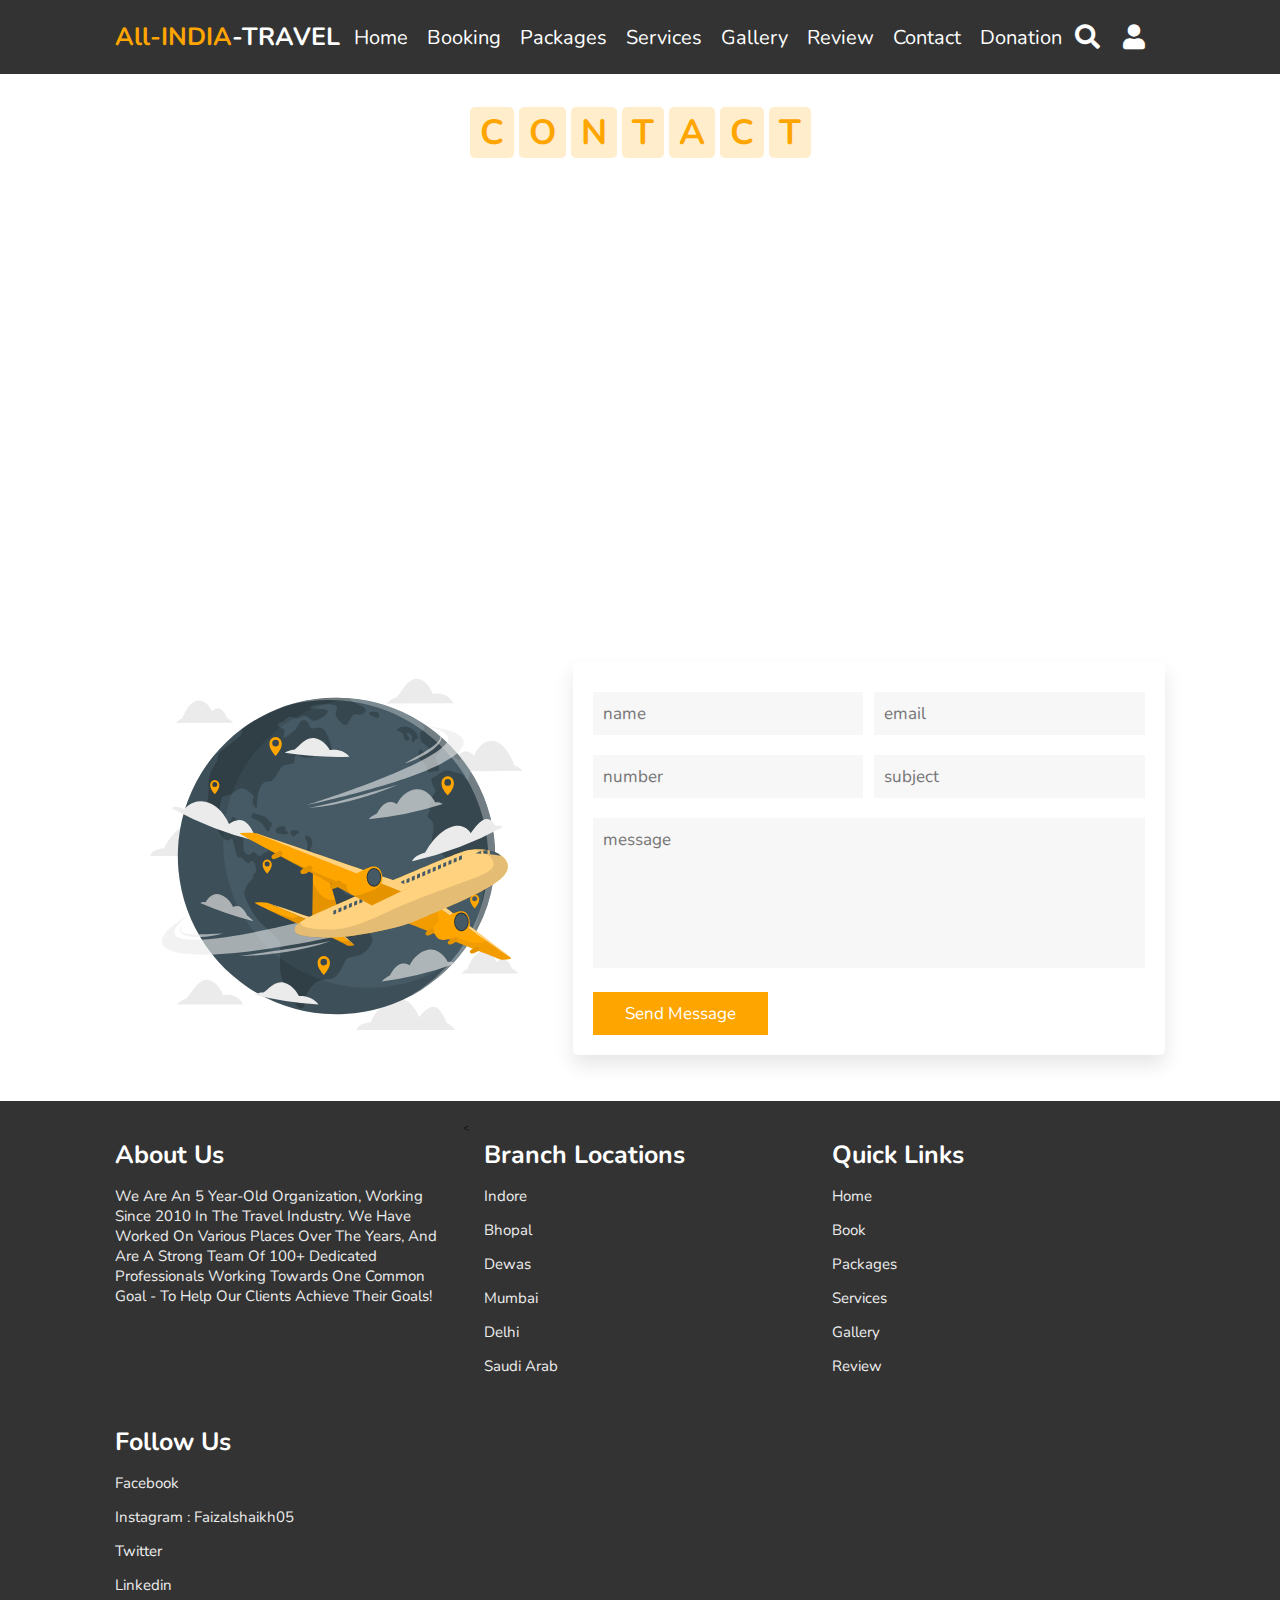
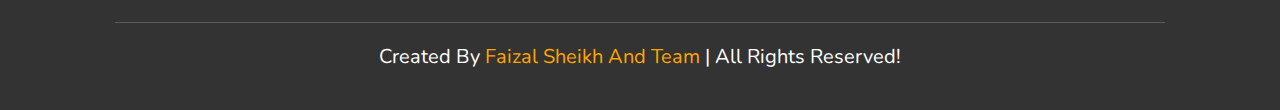
<file: contact.html>
<!doctype html>
<html>

<head>
    
    <link rel="apple-touch-icon" sizes="180x180" href="images/apple-touch-icon.png">
    <link rel="icon" type="image/png" sizes="32x32" href="iimages/favicon-32x32.png">
    <link rel="icon" type="image/png" sizes="16x16" href="images/favicon-16x16.png">
    <link rel="manifest" href="/site.webmanifest">
    <meta charset="UTF-8">
    <meta name="viewport" content="width=device-width, initial-scale=1.0">
    <title>Tour and Travel</title>

    <link rel="stylesheet" href="https://unpkg.com/swiper/swiper-bundle.min.css" />

    <!-- font awesome cdn link  -->
    <link rel="stylesheet" href="https://cdnjs.cloudflare.com/ajax/libs/font-awesome/5.15.3/css/all.min.css">

    <!-- custom css file link  -->
    <link rel="stylesheet" href="style.css">


    <header>

        <div id="menu-bar" class="fas fa-bars"></div>

        <a href="index.html" class="logo"><span>All-INDIA</span>-Travel</a>

        <nav class="navbar">
            <a href="index.html">home</a>
            <a href="booking.html">booking</a>
            <a href="pacages.html">packages</a>
            <a href="services.html">services</a>
            <a href="galary.html">gallery</a>
            <a href="review.html">review</a>
            <a href="contact.html">contact</a>
            <a href="donation.html"target="blank">Donation</a>

        </nav>

        <div class="icons">
            <i class="fas fa-search" id="search-btn"></i>
            <i class="fas fa-user" id="login-btn"></i>
        </div>

        <form action="" class="search-bar-container">
            <input type="search" id="search-bar" placeholder="search here...">
            <label for="search-bar" class="fas fa-search"></label>
        </form>

    </header>

    <title>Contact</title>
    <link rel="stylesheet" href="style.css">
    <script src="script.js"></script>

</head>
<!-- contact section starts  -->

<section class="contact" id="contact" style="margin-top: 5%;">

    <h1 class="heading" style="text-align: center;">
        <span>c</span>
        <span>o</span>
        <span>n</span>
        <span>t</span>
        <span>a</span>
        <span>c</span>
        <span>t</span>
    </h1>
    <div>
        <iframe src="https://www.google.com/maps/embed?pb=!1m18!1m12!1m3!1d3670.5365021000107!2d76.84910721422993!3d23.07744832006759!2m3!1f0!2f0!3f0!3m2!1i1024!2i768!4f13.1!3m3!1m2!1s0x397ce9ceaaaaaaab%3A0xa224b6b82b421f83!2sVellore%20Institute%20of%20Technology%20-%20VIT%20Bhopal!5e0!3m2!1sen!2sin!4v1651092132886!5m2!1sen!2sin" width="100%" height="450" style="border:0;" allowfullscreen loading="lazy" referrerpolicy="no-referrer-when-downgrade"></iframe>
    </div>

    <div class="row">

        <div class="image">
            <img src="images/contact-img.svg" alt="">
        </div>

        <form action="contact.php" method="post">
            <div class="inputBox">
                <input type="text" name="name" placeholder="name">
                <input type="text" name="email" placeholder="email">
            </div>
            <div class="inputBox">
                <input type="number" name="contact" placeholder="number">
                <input type="text" name="subject" placeholder="subject">
            </div>
            <textarea placeholder="message" name="message" type="text" id="" cols="30" rows="10"></textarea>
            <button type="submit"  class="btn" >Send Message</button>
        </form>

    </div>

</section>


<!-- contact section ends -->

<section class="footer">

    <div class="box-container">

        <div class="box">
            <h3>about us</h3>
            <p>We are an 5 year-old organization, working since 2010 in the Travel Industry. We have worked on various Places over the years, and are a strong team of 100+ dedicated professionals working towards one common goal - to help our clients achieve
                their goals!</p>
        </div>
        <<div class="box">
            <h3>branch locations</h3>
            <a href="#">Indore</a>
            <a href="#">Bhopal</a>
            <a href="#">Dewas</a>
            <a href="#">Mumbai</a>
            <a href="#">delhi</a>
            <a href="#">Saudi Arab</a>
    </div>
    <div class="box">
        <h3>quick links</h3>
        <a href="index.html">home</a>
                <a href="biooking.html">book</a>
                <a href="packages.html">packages</a>
                <a href="services.html">services</a>
                <a href="galary.html">gallery</a>
                <a href="review.html">review</a>
                

    </div>
    <div class="box">
        <h3>follow us</h3>
        <a href="#">facebook</a>
        <a href="https://www.instagram.com/">instagram : faizalshaikh05</a>
        <a href="#">twitter</a>
        <a href="#">linkedin</a>
    </div>

    </div>

    <h1 class="credit"> created by <span> Faizal Sheikh And Team </span> | all rights reserved! </h1>

</section>
<script src="swiper.js"></script>

    <!-- custom js file link  -->
    <script src="script.js"></script>
</head>

</html>
</file>
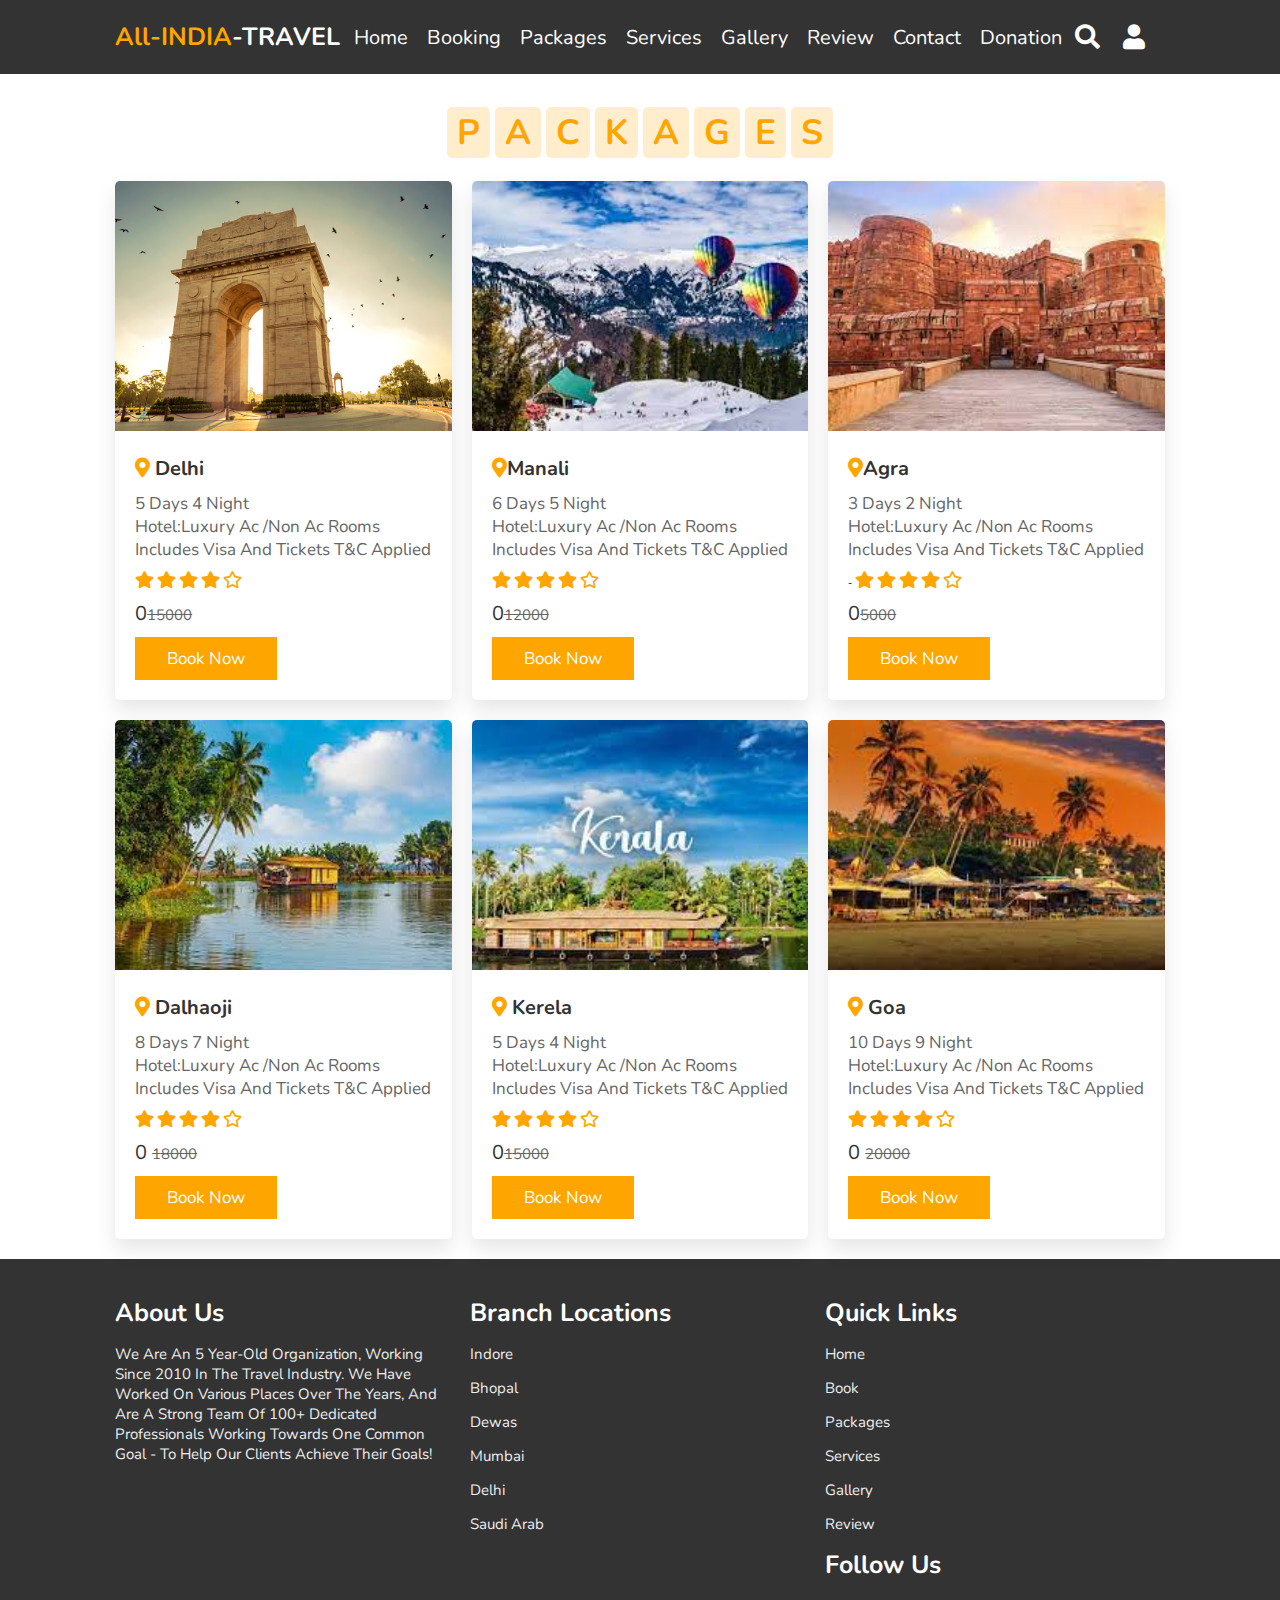
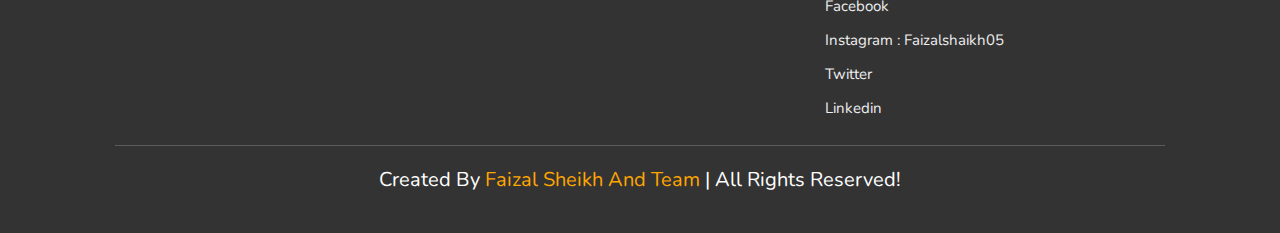
<file: pacages.html>
<!doctype html>
<html>

<head>
    
    <link rel="apple-touch-icon" sizes="180x180" href="images/apple-touch-icon.png">
    <link rel="icon" type="image/png" sizes="32x32" href="iimages/favicon-32x32.png">
    <link rel="icon" type="image/png" sizes="16x16" href="images/favicon-16x16.png">
    <link rel="manifest" href="/site.webmanifest">
    <meta charset="UTF-8">
    <meta name="viewport" content="width=device-width, initial-scale=1.0">
    <title>Tour and Travel</title>

    <link rel="stylesheet" href="https://unpkg.com/swiper/swiper-bundle.min.css" />

    <!-- font awesome cdn link  -->
    <link rel="stylesheet" href="https://cdnjs.cloudflare.com/ajax/libs/font-awesome/5.15.3/css/all.min.css">

    <!-- custom css file link  -->
    <link rel="stylesheet" href="style.css">


    <header>

        <div id="menu-bar" class="fas fa-bars"></div>

        <a href="index.html" class="logo"><span>All-INDIA</span>-Travel</a>

        <nav class="navbar">
            <a href="index.html">home</a>
            <a href="booking.html">booking</a>
            <a href="pacages.html">packages</a>
            <a href="services.html">services</a>
            <a href="galary.html">gallery</a>
            <a href="review.html">review</a>
            <a href="contact.html">contact</a>
            <a href="donation.html"target="blank">Donation</a>

        </nav>

        <div class="icons">
            <i class="fas fa-search" id="search-btn"></i>
            <i class="fas fa-user" id="login-btn"></i>
        </div>

        <form action="" class="search-bar-container">
            <input type="search" id="search-bar" placeholder="search here...">
            <label for="search-bar" class="fas fa-search"></label>
        </form>

    </header>

    <title>Packages</title>
    <link rel="stylesheet" href="style.css">
    <script src="script.js"></script>
</head>

<body>
    <section class="packages" id="packages" style="margin-top: 5%;">
        <h1 class="heading" style="text-align: center;">
            <span>p</span>
            <span>a</span>
            <span>c</span>
            <span>k</span>
            <span>a</span>
            <span>g</span>
            <span>e</span>
            <span>s</span>
        </h1>

        <div class=" box-container ">

            <div class="box ">
                <img src="images/p-1.jpg " alt=" ">
                <div class="content ">
                    <h3> <i class="fas fa-map-marker-alt "></i> Delhi </h3>
                   <p> 5 days 4 night<br>Hotel:Luxury Ac /Non Ac Rooms<br>includes Visa and Tickets T&C applied</p>
                    <div class="stars ">
                        <i class="fas fa-star "></i>
                        <i class="fas fa-star "></i>
                        <i class="fas fa-star "></i>
                        <i class="fas fa-star "></i>
                        <i class="far fa-star "></i>
                    </div>
                    <div class="price "> 0<span>15000</span> </div>
                    <a href="booking.html " class="btn ">book now</a>
                </div>
            </div>

            <div class="box ">
                <img src="images/p-2.jpeg " alt=" ">
                <div class="content ">
                    <h3> <i class="fas fa-map-marker-alt "></i>Manali </h3>
                    <p> 6 days 5 night<br>Hotel:Luxury Ac /Non Ac Rooms<br>includes Visa and Tickets T&C applied</p>
                    <div class="stars ">
                        <i class="fas fa-star "></i>
                        <i class="fas fa-star "></i>
                        <i class="fas fa-star "></i>
                        <i class="fas fa-star "></i>
                        <i class="far fa-star "></i>
                    </div>
                    <div class="price "> 0<span>12000</span> </div>
                    <a href="booking.html" class="btn ">book now</a>
                </div>
            </div>

            <div class="box ">
                <img src="images/p-3.jpeg " alt=" ">
                <div class="content ">
                    <h3> <i class="fas fa-map-marker-alt "></i>Agra</h3>
                    <p> 3 days 2 night<br>Hotel:Luxury Ac /Non Ac Rooms<br>includes Visa and Tickets T&C applied</p>
                    <div class="stars ">
                        - <i class="fas fa-star "></i>
                        <i class="fas fa-star "></i>
                        <i class="fas fa-star "></i>
                        <i class="fas fa-star "></i>
                        <i class="far fa-star "></i>
                    </div>
                    <div class="price "> 0<span>5000</span> </div>
                    <a href="booking.html " class="btn ">book now</a>
                </div>
            </div>

            <div class="box ">
                <img src="images/p-4.jpeg " alt=" ">
                <div class="content ">
                    <h3> <i class="fas fa-map-marker-alt "></i> Dalhaoji</h3>
                    <p> 8 days 7 night<br>Hotel:Luxury Ac /Non Ac Rooms<br>includes Visa and Tickets T&C applied</p>
                    <div class="stars ">
                        <i class="fas fa-star "></i>
                        <i class="fas fa-star "></i>
                        <i class="fas fa-star "></i>
                        <i class="fas fa-star "></i>
                        <i class="far fa-star "></i>
                    </div>
                    <div class="price "> 0 <span>18000</span> </div>
                    <a href="booking.html " class="btn ">book now</a>
                </div>
            </div>

            <div class="box ">
                <img src="images/p-5.jpeg " alt=" ">
                <div class="content ">
                    <h3> <i class="fas fa-map-marker-alt "></i> Kerela </h3>
                    <p> 5 days 4 night<br>Hotel:Luxury Ac /Non Ac Rooms<br>includes Visa and Tickets T&C applied</p>
                    <div class="stars ">
                        <i class="fas fa-star "></i>
                        <i class="fas fa-star "></i>
                        <i class="fas fa-star "></i>
                        <i class="fas fa-star "></i>
                        <i class="far fa-star "></i>
                    </div>
                    <div class="price "> 0<span>15000</span> </div>
                    <a href="booking.html " class="btn ">book now</a>
                </div>
            </div>

            <div class="box ">
                <img src="images/p-6.jpeg " alt=" ">
                <div class="content ">
                    <h3> <i class="fas fa-map-marker-alt "></i> Goa </h3>
                    <p> 10 days 9 night<br>Hotel:Luxury Ac /Non Ac Rooms<br>includes Visa and Tickets T&C applied</p>
                    <div class="stars ">
                        <i class="fas fa-star "></i>
                        <i class="fas fa-star "></i>
                        <i class="fas fa-star "></i>
                        <i class="fas fa-star "></i>
                        <i class="far fa-star "></i>
                    </div>
                    <div class="price ">0 <span>20000</span> </div>
                    <a href="booking.html " class="btn ">book now</a>
                </div>
            </div>

        </div>

    </section>

    <!-- packages section ends -->


    <!-- footer section  -->

    <section class="footer ">

        <div class="box-container ">

            <div class="box ">
                <h3>about us</h3>
                <p>We are an 5 year-old organization, working since 2010 in the Travel Industry. We have worked on various Places over the years, and are a strong team of 100+ dedicated professionals working towards one common goal - to help our clients
                    achieve their goals!</p>
            </div>
            <div class="box">
                <h3>branch locations</h3>
                <a href="#">Indore</a>
                <a href="#">Bhopal</a>
                <a href="#">Dewas</a>
                <a href="#">Mumbai</a>
                <a href="#">delhi</a>
                <a href="#">Saudi Arab</a>
            </div>
            <div class="box ">
                <h3>quick links</h3>
                <a href="index.html">home</a>
                <a href="biooking.html">book</a>
                <a href="biooking.html">packages</a>
                <a href="services.html">services</a>
                <a href="galary.html">gallery</a>
                <a href="review.html">review</a>
                
                
                <h3>follow us</h3>
                <a href="# ">facebook</a>
                <a href="https://www.instagram.com/ ">instagram : faizalshaikh05</a>
                <a href="# ">twitter</a>
                <a href="# ">linkedin</a>
            </div>

        </div>

        <h1 class="credit "> created by <span> Faizal Sheikh And Team </span> | all rights reserved! </h1>

    </section>
    <script src="swiper.js"></script>

    <!-- custom js file link  -->
    <script src="script.js"></script>
</body>

</html>
</file>
<file: style.css>
@import url('https://fonts.googleapis.com/css2?family=Nunito:wght@200;300;400;600;700&display=swap');

:root{
  --orange:#ffa500;
}

*{
  font-family: 'Nunito', sans-serif;
  margin:0; padding:0;
  box-sizing: border-box;
  text-transform: capitalize;
  outline: none; border:none;
  text-decoration: none;
  transition: all .2s linear;
}

*::selection{
  background:var(--orange);
  color:#fff;
}

html{
  font-size: 62.5%;
  overflow-x: hidden;
  scroll-padding-top: 6rem;
  scroll-behavior: smooth;
}

section{
  padding:2rem 9%;
}

.heading{
  text-align: center;
  padding:2.5rem 0
}

.heading span{
  font-size: 3.5rem;
  background:rgba(255, 165, 0,.2);
  color:var(--orange);
  border-radius: .5rem;
  padding:.2rem 1rem;
}

.heading span.space{
  background:none;
}

.btn{
  display: inline-block;
  margin-top: 1rem;
  background:var(--orange);
  color:#fff;
  padding:.8rem 3rem;
  border:.2rem solid var(--orange);
  cursor: pointer;
  font-size: 1.7rem;
}

.btn:hover{
  background:rgba(255, 165, 0,.2);
  color:var(--orange);
}

header{
  position: fixed;
  top:0; left: 0; right:0;
  background:#333;
  z-index: 1000;
  display: flex;
  align-items: center;
  justify-content: space-between;
  padding:2rem 9%;
}

header .logo{
  font-size: 2.5rem;
  font-weight: bolder;
  color:#fff;
  text-transform: uppercase;
}

header .logo span{
  color:var(--orange);
}

header .navbar a{
  color:#fff;
  font-size: 2rem;
  margin:0 .8rem;
}

header .navbar a:hover{
  color:var(--orange);
}

header .icons i{
  font-size: 2.5rem;
  color:#fff;
  cursor: pointer;
  margin-right: 2rem;
}

header .icons i:hover{
  color:var(--orange);
}

header .search-bar-container{
  position: absolute;
  top:100%; left: 0; right:0;
  padding:1.5rem 2rem;
  background:#333;
  border-top: .1rem solid rgba(255,255,255,.2);
  display: flex;
  align-items: center;
  z-index: 1001;
  clip-path: polygon(0 0, 100% 0, 100% 0, 0 0);
}

header .search-bar-container.active{
  clip-path: polygon(0 0, 100% 0, 100% 100%, 0 100%);
}

header .search-bar-container #search-bar{
  width:100%;
  padding:1rem;
  text-transform: none;
  color:#333;
  font-size: 1.7rem;
  border-radius: .5rem;
}

header .search-bar-container label{
  color:#fff;
  cursor: pointer;
  font-size: 3rem;
  margin-left: 1.5rem;
}

header .search-bar-container label:hover{
  color:var(--orange);
}

.login-form-container{
  position: fixed;
  top:-120%; left: 0;
  z-index: 10000;
  min-height: 100vh;
  width:100%;
  background:rgba(0,0,0,.7);
  display: flex;
  align-items: center;
  justify-content: center;
}

.login-form-container.active{
  top:0;
}

.login-form-container form{
  margin:2rem;
  padding:1.5rem 2rem;
  border-radius: .5rem;
  background:#fff;
  width:50rem;
}

.login-form-container form h3{
  font-size: 3rem;
  color:#444;
  text-transform: uppercase;
  text-align: center;
  padding:1rem 0;
}

.login-form-container form .box{
  width:100%;
  padding:1rem;
  font-size: 1.7rem;
  color:#333;
  margin:.6rem 0;
  border:.1rem solid rgba(0,0,0,.3);
  text-transform: none;
}

.login-form-container form .box:focus{
  border-color: var(--orange);;
}

.login-form-container form #remember{
  margin:2rem 0;
}

.login-form-container form label{
  font-size: 1.5rem;
}

.login-form-container form .btn{
  display: block;
  width:100%;
}

.login-form-container form p{
  padding:.5rem 0;
  font-size: 1.5rem;
  color:#666;
}

.login-form-container form p a{
  color:var(--orange);
}

.login-form-container form p a:hover{
  color:#333;
  text-decoration: underline;
}

.login-form-container #form-close{
  position: absolute;
  top:2rem; right:3rem;
  font-size: 5rem;
  color:#fff;
  cursor: pointer;
}

#menu-bar{
  color:#fff;
  border:.1rem solid #fff;
  border-radius: .5rem;
  font-size: 3rem;
  padding:.5rem 1.2rem;
  cursor: pointer;
  display: none;
}

.home{
  min-height: 100vh;
  display: flex;
  align-items: center;
  justify-content: center;
  flex-flow: column;
  position: relative;
  z-index: 0;
}

.home .content{
  text-align: center;
}

.home .content h3{
  font-size: 4.5rem;
  color:#fff;
  text-transform: uppercase;
  text-shadow: 0 .3rem .5rem rgba(0,0,0,.1);
}

.home .content p{
  font-size: 2.5rem;
  color:#fff;
  padding:.5rem 0;
}

.home .video-container video{
  position: absolute;
  top:0; left: 0;
  z-index: -1;
  height: 100%;
  width:100%;
  object-fit: cover;
}

.home .controls{
  padding:1rem;
  border-radius: 5rem;
  background:rgba(0,0,0,.7);
  position: relative;
  top:10rem;
}

.home .controls .vid-btn{
  height:2rem;
  width:2rem;
  display: inline-block;
  border-radius: 50%;
  background:#fff;
  cursor: pointer;
  margin:0 .5rem;
}

.home .controls .vid-btn.active{
  background:var(--orange);
}

.book .row{
  display: flex;
  flex-wrap: wrap;
  gap:1.5rem;
  align-items: center;
}

.book .row .image{
  flex:1 1 40rem;
}

.book .row .image img{
  width:100%;
}

.book .row form{
  flex:1 1 40rem;
  padding:2rem;
  box-shadow: 0 1rem 2rem rgba(0,0,0,.1);
  border-radius: .5rem;
}

.book .row form .inputBox{
  padding:.5rem 0;
}

.book .row form .inputBox input{
  width:100%;
  padding:1rem;
  border:.1rem solid rgba(0,0,0,.1);
  font-size: 1.7rem;
  color:#333;
  text-transform: none;
}

.book .row form .inputBox h3{
  font-size: 2rem;
  padding:1rem 0;
  color:#666;
}

.packages .box-container{
  display: flex;
  flex-wrap: wrap;
  gap:2rem;
}

.packages .box-container .box{
  flex:1 1 30rem;
  border-radius: .5rem;
  overflow: hidden;
  box-shadow: 0 1rem 2rem rgba(0,0,0,.1);
}

.packages .box-container .box img{
  height: 25rem;
  width:100%;
  object-fit: cover;
}

.packages .box-container .box .content{
  padding:2rem;
}

.packages .box-container .box .content h3{
  font-size:2rem;
  color:#333;
}

.packages .box-container .box .content h3 i{
  color:var(--orange);
}

.packages .box-container .box .content p{
  font-size:1.7rem;
  color:#666;
  padding:1rem 0;
}

.packages .box-container .box .content .stars i{
  font-size:1.7rem;
  color:var(--orange);
}

.packages .box-container .box .content .price{
  font-size: 2rem;
  color:#333;
  padding-top: 1rem;
}

.packages .box-container .box .content .price span{
  color:#666;
  font-size: 1.5rem;
  text-decoration: line-through;
}

.services .box-container{
  display: flex;
  flex-wrap: wrap;
  gap:1.5rem;
}

.services .box-container .box{
  flex: 1 1 30rem;
  border-radius: .5rem;
  padding:1rem;
  text-align: center;
}

.services .box-container .box i{
  padding:1rem;
  font-size: 5rem;
  color:var(--orange);
}

.services .box-container .box h3{
  font-size: 2.5rem;
  color:#333;
}

.services .box-container .box p{
  font-size: 1.5rem;
  color:#666;
  padding:1rem 0;
}

.services .box-container .box:hover{
  box-shadow: 0 1rem 2rem rgba(0,0,0,.1);
}

.gallery .box-container{
  display: flex;
  flex-wrap: wrap;
  gap:1.5rem;
}

.gallery .box-container .box{
  overflow: hidden;
  box-shadow: 0 1rem 2rem rgba(0,0,0,.1);
  border:1rem solid #fff;
  border-radius: .5rem;
  flex:1 1 30rem;
  height: 25rem;
  position: relative;
}

.gallery .box-container .box img{
  height: 100%;
  width:100%;
  object-fit: cover;
}

.gallery .box-container .box .content{
  position: absolute;
  top:-100%; left:0;
  height: 100%;
  width:100%;
  text-align: center;
  background:rgba(0,0,0,.7);
  padding:2rem;
  padding-top: 5rem;
}

.gallery .box-container .box:hover .content{
  top:0;
}

.gallery .box-container .box .content h3{
  font-size: 2.5rem;
  color:var(--orange);
}

.gallery .box-container .box .content p{
  font-size: 1.5rem;
  color:#eee;
  padding:.5rem 0;
}

/* .review .review-slider{
  padding-bottom: 2rem;
} */

.review .box{
  padding:2rem;
  text-align: center;
  box-shadow: 0 1rem 2rem rgba(0,0,0,.1);
  border-radius: .5rem;
}

.review .box img{
  height:13rem;
  width:13rem;
  border-radius: 50%;
  object-fit: cover;
  margin-bottom: 1rem;
}

.review .box h3{
  color:#333;
  font-size: 2.5rem;
}

.review .box p{
  color:#666;
  font-size: 1.5rem;
  padding:1rem 0;
}

.review .box .stars i{
  color:var(--orange);
  font-size: 1.7rem;
}

.contact .row{
  display: flex;
  flex-wrap: wrap;
  gap:1.5rem;
  align-items: center;
}

.contact .row .image{
  flex:1 1 35rem;
}

.contact .row .image img{
  width:100%;
}

.contact .row form{
  flex:1 1 50rem;
  padding:2rem;
  box-shadow: 0 1rem 2rem rgba(0,0,0,.1);
  border-radius: .5rem;
}

.contact .row form .inputBox{
  display: flex;
  flex-wrap: wrap;
  justify-content: space-between;
}

.contact .row form .inputBox input, .contact .row form textarea{
  width:49%;
  margin:1rem 0;
  padding:1rem;
  font-size: 1.7rem;
  color:#333;
  background:#f7f7f7;
  text-transform: none;
}

.contact .row form textarea{
  height: 15rem;
  resize: none;
  width:100%;
}

.brand-container{
  text-align: center;
}

.footer{
  background:#333;
}

.footer .box-container{
  display: flex;
  flex-wrap: wrap;
  gap:1.5rem;
}

.footer .box-container .box{
  padding:1rem 0;
  flex:1 1 25rem;
}

.footer .box-container .box h3{
  font-size: 2.5rem;
  padding:.7rem 0;
  color:#fff;
}

.footer .box-container .box p{
  font-size: 1.5rem;
  padding:.7rem 0;
  color:#eee;
}

.footer .box-container .box a{
  display: block;
  font-size: 1.5rem;
  padding:.7rem 0;
  color:#eee;
}

.footer .box-container .box a:hover{
  color:var(--orange);
  text-decoration: underline;
}

.footer .credit{
  text-align: center;
  padding:2rem 1rem;
  margin-top: 1rem;
  font-size: 2rem;
  font-weight: normal;
  color:#fff;
  border-top: .1rem solid rgba(255,255,255,.2);
}

.footer .credit span{
  color:var(--orange);
}
















/* media queries  */

@media (max-width:1200px){

  html{
    font-size: 55%;
  }

}

@media (max-width:991px){

  header{
    padding:2rem;
  }

  section{
    padding:2rem;
  }

}

@media (max-width:768px){

  #menu-bar{
    display: initial;
  }

  header .navbar{
    position: absolute;
    top:100%; right:0; left: 0;
    background: #333;
    border-top: .1rem solid rgba(255,255,255,.2);
    padding:1rem 2rem;
    clip-path: polygon(0 0, 100% 0, 100% 0, 0 0);
  }

  header .navbar.active{
    clip-path: polygon(0 0, 100% 0, 100% 100%, 0 100%);
  }

  header .navbar a{
    display: block;
    border-radius: .5rem;
    padding:1.5rem;
    margin:1.5rem 0;    
    background:#222;
  }

}

@media (max-width:450px){

  html{
    font-size: 50%;
  }

  .heading span{
    font-size: 2.5rem;
  }

  .contact .row form .inputBox input{
    width:100%;
  }

}
</file>
